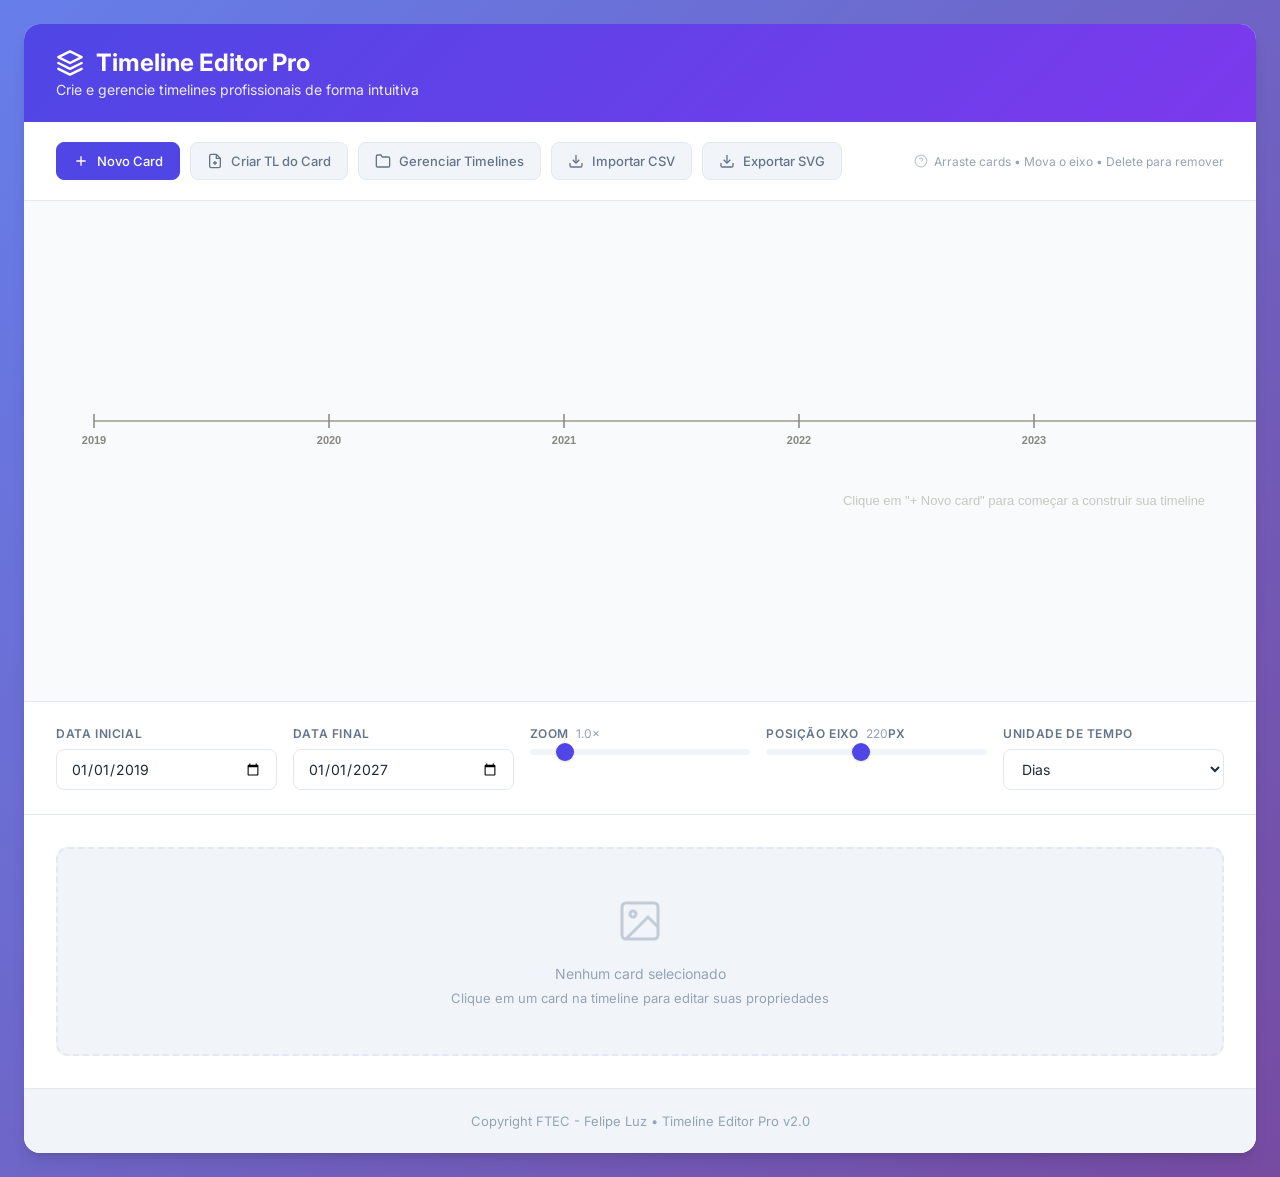
<file: index.html>
<!DOCTYPE html>
<html lang="pt-BR">
<head>
<meta charset="UTF-8">
<meta name="viewport" content="width=device-width,initial-scale=1">
<title>Timeline Editor Pro</title>
<link href="https://fonts.googleapis.com/css2?family=Inter:wght@400;500;600;700&display=swap" rel="stylesheet">
<style>
:root {
  --primary: #4f46e5;
  --primary-hover: #4338ca;
  --primary-light: #eef2ff;
  --secondary: #64748b;
  --success: #10b981;
  --danger: #ef4444;
  --warning: #f59e0b;
  --bg-primary: #f8fafc;
  --bg-secondary: #ffffff;
  --bg-tertiary: #f1f5f9;
  --text-primary: #1e293b;
  --text-secondary: #64748b;
  --text-muted: #94a3b8;
  --border: #e2e8f0;
  --border-focus: #4f46e5;
  --shadow-sm: 0 1px 2px 0 rgba(0, 0, 0, 0.05);
  --shadow: 0 1px 3px 0 rgba(0, 0, 0, 0.1), 0 1px 2px -1px rgba(0, 0, 0, 0.1);
  --shadow-md: 0 4px 6px -1px rgba(0, 0, 0, 0.1), 0 2px 4px -2px rgba(0, 0, 0, 0.1);
  --shadow-lg: 0 10px 15px -3px rgba(0, 0, 0, 0.1), 0 4px 6px -4px rgba(0, 0, 0, 0.1);
  --radius-sm: 6px;
  --radius: 8px;
  --radius-md: 12px;
  --radius-lg: 16px;
}

* { box-sizing: border-box; margin: 0; padding: 0 }

body {
  font-family: 'Inter', -apple-system, BlinkMacSystemFont, 'Segoe UI', sans-serif;
  background: linear-gradient(135deg, #667eea 0%, #764ba2 100%);
  color: var(--text-primary);
  padding: 24px;
  min-height: 100vh;
}

.container {
  max-width: 1400px;
  margin: 0 auto;
  background: var(--bg-secondary);
  border-radius: var(--radius-lg);
  box-shadow: var(--shadow-lg);
  overflow: hidden;
}

/* Header */
.header {
  background: linear-gradient(135deg, #4f46e5 0%, #7c3aed 100%);
  padding: 24px 32px;
  color: white;
}

.header h1 {
  font-size: 24px;
  font-weight: 700;
  margin-bottom: 4px;
  display: flex;
  align-items: center;
  gap: 12px;
}

.header p {
  font-size: 14px;
  opacity: 0.9;
  font-weight: 400;
}

/* Toolbar */
.tlbar {
  display: flex;
  align-items: center;
  justify-content: space-between;
  flex-wrap: wrap;
  gap: 16px;
  padding: 20px 32px;
  background: var(--bg-secondary);
  border-bottom: 1px solid var(--border);
}

.tlbar-actions {
  display: flex;
  gap: 10px;
  flex-wrap: wrap;
}

.tbtn {
  display: inline-flex;
  align-items: center;
  gap: 8px;
  font-size: 13px;
  font-weight: 500;
  color: var(--text-secondary);
  background: var(--bg-tertiary);
  border: 1px solid var(--border);
  border-radius: var(--radius);
  padding: 10px 16px;
  cursor: pointer;
  font-family: inherit;
  white-space: nowrap;
  transition: all 0.2s ease;
  position: relative;
  overflow: hidden;
}

.tbtn:hover {
  background: var(--bg-primary);
  border-color: var(--border-focus);
  color: var(--text-primary);
  transform: translateY(-1px);
  box-shadow: var(--shadow);
}

.tbtn:active {
  transform: translateY(0);
}

.tbtn.primary {
  background: var(--primary);
  color: white;
  border-color: var(--primary);
}

.tbtn.primary:hover {
  background: var(--primary-hover);
  border-color: var(--primary-hover);
  color: white;
}

.tbtn.danger {
  color: var(--danger);
  border-color: #fecaca;
  background: #fef2f2;
}

.tbtn.danger:hover {
  background: var(--danger);
  color: white;
  border-color: var(--danger);
}

.tbtn svg {
  width: 16px;
  height: 16px;
}

.tlbar-hint {
  font-size: 12px;
  color: var(--text-muted);
  display: flex;
  align-items: center;
  gap: 6px;
}

.tlbar-hint svg {
  width: 14px;
  height: 14px;
  opacity: 0.6;
}

/* Canvas Container */
.scr {
  overflow-x: auto;
  overflow-y: hidden;
  background: var(--bg-primary);
  border-bottom: 1px solid var(--border);
  position: relative;
}

.scr::-webkit-scrollbar {
  height: 8px;
}

.scr::-webkit-scrollbar-track {
  background: var(--bg-tertiary);
}

.scr::-webkit-scrollbar-thumb {
  background: var(--secondary);
  border-radius: 4px;
}

.scr::-webkit-scrollbar-thumb:hover {
  background: var(--text-secondary);
}

#cv {
  display: block;
}

/* Controls Panel */
.tctrl {
  display: grid;
  grid-template-columns: repeat(auto-fit, minmax(180px, 1fr));
  gap: 16px;
  padding: 24px 32px;
  background: var(--bg-secondary);
  border-bottom: 1px solid var(--border);
}

.ctrl-group {
  display: flex;
  flex-direction: column;
  gap: 8px;
}

.lbl {
  font-size: 12px;
  font-weight: 600;
  color: var(--text-secondary);
  text-transform: uppercase;
  letter-spacing: 0.05em;
}

.lbl span {
  font-weight: 400;
  color: var(--text-muted);
  text-transform: none;
  letter-spacing: normal;
}

.fi, input[type="date"], input[type="text"], select {
  width: 100%;
  font-size: 14px;
  font-family: inherit;
  border: 1px solid var(--border);
  border-radius: var(--radius);
  padding: 10px 14px;
  background: var(--bg-secondary);
  color: var(--text-primary);
  transition: all 0.2s ease;
}

.fi:focus, input[type="date"]:focus, input[type="text"]:focus, select:focus {
  outline: none;
  border-color: var(--border-focus);
  box-shadow: 0 0 0 3px rgba(79, 70, 229, 0.1);
}

input[type="range"] {
  width: 100%;
  height: 6px;
  border-radius: 3px;
  background: var(--bg-tertiary);
  outline: none;
  -webkit-appearance: none;
}

input[type="range"]::-webkit-slider-thumb {
  -webkit-appearance: none;
  width: 18px;
  height: 18px;
  border-radius: 50%;
  background: var(--primary);
  cursor: pointer;
  box-shadow: var(--shadow);
  transition: all 0.2s ease;
}

input[type="range"]::-webkit-slider-thumb:hover {
  transform: scale(1.1);
  box-shadow: var(--shadow-md);
}

input[type="range"]::-moz-range-thumb {
  width: 18px;
  height: 18px;
  border-radius: 50%;
  background: var(--primary);
  cursor: pointer;
  border: none;
  box-shadow: var(--shadow);
}

/* Properties Panel */
.pnl {
  background: var(--bg-secondary);
  padding: 32px;
}

.pnl-header {
  display: flex;
  justify-content: space-between;
  align-items: center;
  margin-bottom: 24px;
  padding-bottom: 16px;
  border-bottom: 1px solid var(--border);
}

.pnl-title {
  font-size: 16px;
  font-weight: 700;
  color: var(--text-primary);
  display: flex;
  align-items: center;
  gap: 10px;
}

.pnl-title svg {
  width: 20px;
  height: 20px;
  color: var(--primary);
}

.pg {
  display: grid;
  grid-template-columns: repeat(auto-fit, minmax(280px, 1fr));
  gap: 24px;
}

.sect {
  margin-bottom: 20px;
}

.sect:last-child {
  margin-bottom: 0;
}

.pl {
  font-size: 11px;
  font-weight: 700;
  color: var(--text-muted);
  text-transform: uppercase;
  letter-spacing: 0.1em;
  margin-bottom: 12px;
  display: flex;
  align-items: center;
  gap: 6px;
}

.pl svg {
  width: 14px;
  height: 14px;
}

/* Icon Buttons */
.ib {
  display: inline-flex;
  align-items: center;
  justify-content: center;
  width: 40px;
  height: 40px;
  border: 1px solid var(--border);
  border-radius: var(--radius);
  cursor: pointer;
  background: var(--bg-secondary);
  color: var(--text-secondary);
  padding: 0;
  transition: all 0.2s ease;
}

.ib:hover {
  background: var(--bg-primary);
  border-color: var(--border-focus);
  color: var(--primary);
  transform: translateY(-1px);
  box-shadow: var(--shadow);
}

.ib.on {
  background: var(--primary-light);
  border-color: var(--primary);
  color: var(--primary);
  box-shadow: 0 0 0 2px rgba(79, 70, 229, 0.1);
}

.ib svg {
  width: 20px;
  height: 20px;
}

/* Color Pickers */
.cr {
  display: flex;
  align-items: center;
  gap: 12px;
  margin-bottom: 12px;
  padding: 8px;
  border-radius: var(--radius);
  transition: background 0.2s ease;
}

.cr:hover {
  background: var(--bg-tertiary);
}

.cr span {
  min-width: 90px;
  flex-shrink: 0;
  font-size: 13px;
  color: var(--text-secondary);
  font-weight: 500;
}

.cr input[type="color"] {
  width: 36px;
  height: 36px;
  border-radius: var(--radius);
  border: 1px solid var(--border);
  cursor: pointer;
  padding: 2px;
  background: var(--bg-secondary);
  flex-shrink: 0;
  transition: all 0.2s ease;
}

.cr input[type="color"]:hover {
  border-color: var(--border-focus);
  transform: scale(1.05);
}

.cr input[type="color"]::-webkit-color-swatch-wrapper {
  padding: 2px;
}

.cr input[type="color"]::-webkit-color-swatch {
  border: none;
  border-radius: 4px;
}

/* Size Controls */
.szr {
  display: flex;
  align-items: center;
  gap: 12px;
  margin-bottom: 12px;
  padding: 8px;
  border-radius: var(--radius);
}

.szr:hover {
  background: var(--bg-tertiary);
}

.szr span:first-child {
  min-width: 70px;
  flex-shrink: 0;
  font-size: 13px;
  color: var(--text-secondary);
  font-weight: 500;
}

.szr .sv {
  min-width: 36px;
  text-align: right;
  font-size: 13px;
  font-weight: 600;
  color: var(--primary);
  background: var(--primary-light);
  padding: 4px 8px;
  border-radius: var(--radius-sm);
}

/* Text Area */
.txted {
  width: 100%;
  min-height: 100px;
  font-size: 14px;
  font-family: inherit;
  border: 1px solid var(--border);
  border-radius: var(--radius);
  padding: 12px;
  background: var(--bg-secondary);
  color: var(--text-primary);
  resize: vertical;
  transition: all 0.2s ease;
  line-height: 1.5;
}

.txted:focus {
  outline: none;
  border-color: var(--border-focus);
  box-shadow: 0 0 0 3px rgba(79, 70, 229, 0.1);
}

/* Empty State */
#nsel {
  text-align: center;
  padding: 48px 24px;
  color: var(--text-muted);
  background: var(--bg-tertiary);
  border-radius: var(--radius-md);
  border: 2px dashed var(--border);
}

#nsel svg {
  width: 48px;
  height: 48px;
  margin-bottom: 16px;
  opacity: 0.5;
}

/* Modal */
.modal {
  display: none;
  position: fixed;
  top: 0;
  left: 0;
  width: 100%;
  height: 100%;
  background: rgba(0, 0, 0, 0.5);
  backdrop-filter: blur(4px);
  z-index: 1000;
  justify-content: center;
  align-items: center;
  animation: fadeIn 0.2s ease;
}

@keyframes fadeIn {
  from { opacity: 0; }
  to { opacity: 1; }
}

.modal-content {
  background: var(--bg-secondary);
  padding: 32px;
  border-radius: var(--radius-lg);
  width: 600px;
  max-width: 90%;
  box-shadow: var(--shadow-lg);
  animation: slideUp 0.3s ease;
}

@keyframes slideUp {
  from {
    opacity: 0;
    transform: translateY(20px);
  }
  to {
    opacity: 1;
    transform: translateY(0);
  }
}

.modal-content h3 {
  margin-top: 0;
  font-size: 20px;
  font-weight: 700;
  color: var(--text-primary);
  margin-bottom: 8px;
}

.modal-content p {
  color: var(--text-secondary);
  font-size: 14px;
  margin-bottom: 16px;
  line-height: 1.5;
}

#timelinesList {
  list-style-type: none;
  padding: 0;
  margin: 16px 0;
  max-height: 300px;
  overflow-y: auto;
  border: 1px solid var(--border);
  border-radius: var(--radius);
}

#timelinesList li {
  padding: 14px 16px;
  cursor: pointer;
  border-bottom: 1px solid var(--border);
  font-size: 14px;
  color: var(--text-primary);
  transition: all 0.2s ease;
  display: flex;
  align-items: center;
  gap: 10px;
}

#timelinesList li:last-child {
  border-bottom: none;
}

#timelinesList li:hover {
  background: var(--bg-tertiary);
  color: var(--primary);
}

#timelinesList li::before {
  content: '📊';
  font-size: 16px;
}

#csvInput {
  width: 100%;
  height: 180px;
  font-family: 'Monaco', 'Menlo', monospace;
  font-size: 13px;
  margin-bottom: 16px;
  padding: 14px;
  border: 1px solid var(--border);
  border-radius: var(--radius);
  background: var(--bg-tertiary);
  color: var(--text-primary);
  resize: vertical;
  line-height: 1.5;
}

#csvInput:focus {
  outline: none;
  border-color: var(--border-focus);
  box-shadow: 0 0 0 3px rgba(79, 70, 229, 0.1);
}

#uploadFile {
  margin-top: 12px;
  padding: 10px;
  border: 1px dashed var(--border);
  border-radius: var(--radius);
  width: 100%;
  cursor: pointer;
  background: var(--bg-tertiary);
  transition: all 0.2s ease;
}

#uploadFile:hover {
  border-color: var(--border-focus);
  background: var(--primary-light);
}

.modal-actions {
  display: flex;
  gap: 12px;
  margin-top: 24px;
  justify-content: flex-end;
}

/* Footer */
#footer {
  text-align: center;
  padding: 24px;
  font-size: 13px;
  color: var(--text-muted);
  background: var(--bg-tertiary);
  border-top: 1px solid var(--border);
}

#footer a {
  color: var(--primary);
  text-decoration: none;
  font-weight: 500;
}

#footer a:hover {
  text-decoration: underline;
}

/* Responsive */
@media (max-width: 768px) {
  body {
    padding: 12px;
  }
  
  .header {
    padding: 20px;
  }
  
  .tlbar {
    padding: 16px 20px;
    flex-direction: column;
    align-items: stretch;
  }
  
  .tlbar-actions {
    justify-content: center;
  }
  
  .tctrl {
    padding: 20px;
    grid-template-columns: 1fr;
  }
  
  .pnl {
    padding: 20px;
  }
  
  .pg {
    grid-template-columns: 1fr;
  }
}

/* Loading Animation */
@keyframes pulse {
  0%, 100% { opacity: 1; }
  50% { opacity: 0.5; }
}

.loading {
  animation: pulse 1.5s ease-in-out infinite;
}
</style>
</head>
<body>

<div class="container">
  <div class="header">
    <h1>
      <svg width="28" height="28" viewBox="0 0 24 24" fill="none" stroke="currentColor" stroke-width="2" stroke-linecap="round" stroke-linejoin="round">
        <path d="M12 2L2 7l10 5 10-5-10-5z"/>
        <path d="M2 17l10 5 10-5"/>
        <path d="M2 12l10 5 10-5"/>
      </svg>
      Timeline Editor Pro
    </h1>
    <p>Crie e gerencie timelines profissionais de forma intuitiva</p>
  </div>

  <div class="tlbar">
    <div class="tlbar-actions">
      <button class="tbtn primary" onclick="addCard()">
        <svg viewBox="0 0 24 24" fill="none" stroke="currentColor" stroke-width="2">
          <line x1="12" y1="5" x2="12" y2="19"></line>
          <line x1="5" y1="12" x2="19" y2="12"></line>
        </svg>
        Novo Card
      </button>
      <button class="tbtn" onclick="createTimelineFromCard()">
        <svg viewBox="0 0 24 24" fill="none" stroke="currentColor" stroke-width="2">
          <path d="M14 2H6a2 2 0 0 0-2 2v16a2 2 0 0 0 2 2h12a2 2 0 0 0 2-2V8z"></path>
          <polyline points="14 2 14 8 20 8"></polyline>
          <line x1="12" y1="18" x2="12" y2="12"></line>
          <line x1="9" y1="15" x2="15" y2="15"></line>
        </svg>
        Criar TL do Card
      </button>
      <button class="tbtn" onclick="showTimelines()">
        <svg viewBox="0 0 24 24" fill="none" stroke="currentColor" stroke-width="2">
          <path d="M22 19a2 2 0 0 1-2 2H4a2 2 0 0 1-2-2V5a2 2 0 0 1 2-2h5l2 3h9a2 2 0 0 1 2 2z"></path>
        </svg>
        Gerenciar Timelines
      </button>
      <button class="tbtn" onclick="importFromTable()">
        <svg viewBox="0 0 24 24" fill="none" stroke="currentColor" stroke-width="2">
          <path d="M21 15v4a2 2 0 0 1-2 2H5a2 2 0 0 1-2-2v-4"></path>
          <polyline points="7 10 12 15 17 10"></polyline>
          <line x1="12" y1="15" x2="12" y2="3"></line>
        </svg>
        Importar CSV
      </button>
      <button class="tbtn" onclick="exportSVG()">
        <svg viewBox="0 0 24 24" fill="none" stroke="currentColor" stroke-width="2">
          <path d="M21 15v4a2 2 0 0 1-2 2H5a2 2 0 0 1-2-2v-4"></path>
          <polyline points="7 10 12 15 17 10"></polyline>
          <line x1="12" y1="15" x2="12" y2="3"></line>
        </svg>
        Exportar SVG
      </button>
    </div>
    <div class="tlbar-hint">
      <svg viewBox="0 0 24 24" fill="none" stroke="currentColor" stroke-width="2">
        <circle cx="12" cy="12" r="10"></circle>
        <path d="M9.09 9a3 3 0 0 1 5.83 1c0 2-3 3-3 3"></path>
        <line x1="12" y1="17" x2="12.01" y2="17"></line>
      </svg>
      Arraste cards • Mova o eixo • Delete para remover
    </div>
  </div>

  <div class="scr" id="scr"><canvas id="cv" style="display:block"></canvas></div>

  <div class="tctrl">
    <div class="ctrl-group">
      <label class="lbl">Data Inicial</label>
      <input type="date" id="md0" value="2019-01-01" oninput="updTL()">
    </div>
    <div class="ctrl-group">
      <label class="lbl">Data Final</label>
      <input type="date" id="md1" value="2027-01-01" oninput="updTL()">
    </div>
    <div class="ctrl-group">
      <label class="lbl">Zoom &nbsp;<span id="zmv">1.0×</span></label>
      <input type="range" id="zm" min="0.4" max="5" step="0.1" value="1" oninput="updZoom(+this.value)">
    </div>
    <div class="ctrl-group">
      <label class="lbl">Posição Eixo &nbsp;<span id="ayv">220</span>px</label>
      <input type="range" id="aysl" min="60" max="440" step="2" value="220" oninput="updAY(+this.value)">
    </div>
    <div class="ctrl-group">
      <label class="lbl">Unidade de Tempo</label>
      <select id="timeUnit" onchange="updTimeUnit(this.value)">
        <option value="days">Dias</option>
        <option value="months">Meses</option>
        <option value="bimonthly">Bimestres</option>
      </select>
    </div>
  </div>

  <div class="pnl">
    <div id="nsel">
      <svg viewBox="0 0 24 24" fill="none" stroke="currentColor" stroke-width="1.5">
        <rect x="3" y="3" width="18" height="18" rx="2" ry="2"></rect>
        <circle cx="8.5" cy="8.5" r="1.5"></circle>
        <polyline points="21 15 16 10 5 21"></polyline>
      </svg>
      <p style="font-size: 14px; margin-bottom: 8px;">Nenhum card selecionado</p>
      <p style="font-size: 13px;">Clique em um card na timeline para editar suas propriedades</p>
    </div>
    <div id="edt" style="display:none">
      <div class="pnl-header">
        <div class="pnl-title">
          <svg viewBox="0 0 24 24" fill="none" stroke="currentColor" stroke-width="2">
            <path d="M11 4H4a2 2 0 0 0-2 2v14a2 2 0 0 0 2 2h14a2 2 0 0 0 2-2v-7"></path>
            <path d="M18.5 2.5a2.121 2.121 0 0 1 3 3L12 15l-4 1 1-4 9.5-9.5z"></path>
          </svg>
          Propriedades do Card
        </div>
        <div style="display:flex;gap:8px">
          <button class="tbtn danger" onclick="delCard()">
            <svg viewBox="0 0 24 24" fill="none" stroke="currentColor" stroke-width="2">
              <polyline points="3 6 5 6 21 6"></polyline>
              <path d="M19 6v14a2 2 0 0 1-2 2H7a2 2 0 0 1-2-2V6m3 0V4a2 2 0 0 1 2-2h4a2 2 0 0 1 2 2v2"></path>
            </svg>
            Excluir
          </button>
          <button class="tbtn" onclick="desel()">
            <svg viewBox="0 0 24 24" fill="none" stroke="currentColor" stroke-width="2">
              <line x1="18" y1="6" x2="6" y2="18"></line>
              <line x1="6" y1="6" x2="18" y2="18"></line>
            </svg>
            Fechar
          </button>
        </div>
      </div>
      <div class="pg">
        <div>
          <div class="sect">
            <div class="pl">
              <svg viewBox="0 0 24 24" fill="none" stroke="currentColor" stroke-width="2">
                <rect x="3" y="3" width="18" height="18" rx="2" ry="2"></rect>
              </svg>
              Forma
            </div>
            <div style="display:flex;flex-wrap:wrap;gap:8px" id="sbg"></div>
          </div>
          <div class="sect">
            <div class="pl">
              <svg viewBox="0 0 24 24" fill="none" stroke="currentColor" stroke-width="2">
                <line x1="8" y1="3" x2="8" y2="21"></line>
                <line x1="16" y1="3" x2="16" y2="21"></line>
              </svg>
              Conector
            </div>
            <div style="display:flex;flex-wrap:wrap;gap:8px" id="cbg"></div>
          </div>
        </div>
        <div>
          <div class="pl">
            <svg viewBox="0 0 24 24" fill="none" stroke="currentColor" stroke-width="2">
              <circle cx="12" cy="12" r="10"></circle>
              <path d="M12 2a10 10 0 0 1 10 10"></path>
            </svg>
            Cores
          </div>
          <div class="cr"><span>Preenchimento</span><input type="color" id="fc" oninput="upd('fillColor',this.value)"></div>
          <div class="cr"><span>Contorno</span><input type="color" id="sc" oninput="upd('strokeColor',this.value)"></div>
          <div class="cr"><span>Texto</span><input type="color" id="tc" oninput="upd('textColor',this.value)"></div>
          <div class="cr"><span>Conector</span><input type="color" id="cc" oninput="upd('connColor',this.value)"></div>
        </div>
        <div>
          <div class="pl">
            <svg viewBox="0 0 24 24" fill="none" stroke="currentColor" stroke-width="2">
              <path d="M14 2H6a2 2 0 0 0-2 2v16a2 2 0 0 0 2 2h12a2 2 0 0 0 2-2V8z"></path>
              <polyline points="14 2 14 8 20 8"></polyline>
              <line x1="16" y1="13" x2="8" y2="13"></line>
              <line x1="16" y1="17" x2="8" y2="17"></line>
              <polyline points="10 9 9 9 8 9"></polyline>
            </svg>
            Conteúdo
          </div>
          <div style="margin-bottom:12px">
            <label class="lbl">ID</label>
            <input type="text" id="eid" class="fi" readonly style="background:var(--bg-tertiary);color:var(--text-muted)">
          </div>
          <div style="margin-bottom:12px">
            <label class="lbl">Data</label>
            <input type="date" id="ed" class="fi" oninput="updDate(this.value)">
          </div>
          <div style="margin-bottom:12px">
            <label class="lbl">Título</label>
            <input type="text" id="el" class="fi" placeholder="Digite o título..." oninput="upd('l',this.value,'ev')">
          </div>
          <div style="margin-bottom:12px">
            <label class="lbl">Descrição</label>
            <input type="text" id="es" class="fi" placeholder="Breve descrição..." oninput="upd('s',this.value,'ev')">
          </div>
          <div>
            <label class="lbl">Texto Longo</label>
            <textarea id="et" class="txted" placeholder="Texto detalhado do evento..." oninput="upd('t',this.value,'ev')"></textarea>
          </div>
        </div>
        <div>
          <div class="pl">
            <svg viewBox="0 0 24 24" fill="none" stroke="currentColor" stroke-width="2">
              <rect x="3" y="3" width="18" height="18" rx="2" ry="2"></rect>
              <line x1="3" y1="9" x2="21" y2="9"></line>
              <line x1="9" y1="21" x2="9" y2="9"></line>
            </svg>
            Tamanho
          </div>
          <div class="szr"><span>Largura</span><input type="range" id="cwsl" min="60" max="240" step="2" value="110" style="flex:1" oninput="updSz('cw',+this.value,'cwv')"><span class="sv" id="cwv">110</span>px</div>
          <div class="szr"><span>Altura</span><input type="range" id="chsl" min="50" max="180" step="2" value="90" style="flex:1" oninput="updSz('ch',+this.value,'chv')"><span class="sv" id="chv">90</span>px</div>
          <div style="margin-top:16px">
            <div class="pl">
              <svg viewBox="0 0 24 24" fill="none" stroke="currentColor" stroke-width="2">
                <path d="M12 2v20M2 12h20"></path>
              </svg>
              Opacidade Conector
            </div>
            <div class="szr"><span>Opacidade</span><input type="range" id="casl" min="10" max="100" step="5" value="65" style="flex:1" oninput="updSz('connOpacity',+this.value,'cav')"><span class="sv" id="cav">65</span>%</div>
          </div>
        </div>
      </div>
    </div>
  </div>

  <div id="footer">
    Copyright FTEC - Felipe Luz • Timeline Editor Pro v2.0
  </div>
</div>

<div id="timelinesModal" class="modal">
  <div class="modal-content">
    <h3>📊 Timelines Salvas</h3>
    <p>Gerencie suas timelines salvas. Clique em uma para carregar.</p>
    <ul id="timelinesList"></ul>
    <div class="modal-actions">
      <button class="tbtn" onclick="closeTimelinesModal()">Cancelar</button>
      <button class="tbtn primary" onclick="createNewTimeline()">
        <svg viewBox="0 0 24 24" fill="none" stroke="currentColor" stroke-width="2">
          <line x1="12" y1="5" x2="12" y2="19"></line>
          <line x1="5" y1="12" x2="19" y2="12"></line>
        </svg>
        Nova Timeline
      </button>
    </div>
  </div>
</div>

<div id="importModal" class="modal">
  <div class="modal-content">
    <h3>📥 Importar de Tabela CSV</h3>
    <p>Formato esperado: <strong>Data,Título,Descrição,Texto Longo (opcional)</strong></p>
    <textarea id="csvInput" placeholder="2026-01-01,Lançamento do Produto,Primeiro marco importante,Detalhes adicionais...&#10;2026-02-01,Campanha de Marketing,Início da divulgação,Mais informações..."></textarea>
    <p>Ou faça upload de arquivo:</p>
    <input type="file" id="uploadFile" accept=".csv" onchange="handleFileUpload(event)">
    <div class="modal-actions">
      <button class="tbtn" onclick="closeImportModal()">Cancelar</button>
      <button class="tbtn primary" onclick="parseCSV()">
        <svg viewBox="0 0 24 24" fill="none" stroke="currentColor" stroke-width="2">
          <path d="M21 15v4a2 2 0 0 1-2 2H5a2 2 0 0 1-2-2v-4"></path>
          <polyline points="7 10 12 15 17 10"></polyline>
          <line x1="12" y1="15" x2="12" y2="3"></line>
        </svg>
        Importar
      </button>
    </div>
  </div>
</div>

<script src="https://cdn.ckeditor.com/ckeditor5/39.0.1/classic/ckeditor.js "></script>
<script>
const cv=document.getElementById('cv');
const ctx=cv.getContext('2d');
const ns='http://www.w3.org/2000/svg';
const BASE_W=2000,H=500,LPAD=70,RPAD=50;
let AY=220,ZOOM=1.0;
let minDate=new Date('2019-01-01'),maxDate=new Date('2027-01-01');
const DEF_CW=110,DEF_CH=90;
const timelines = {};
let currentTimelineId = 'main';
let cards = [];
let sel=null,act=null,mdp=null,drs=false,axDrag=false;
let rszDir = null;
let timeUnit = 'days';
let editors = {};

function getTW(){return Math.round(BASE_W*ZOOM);}
function getAXLEN(){return getTW()-LPAD-RPAD;}
function getAx(d){const t=new Date(d).getTime();return LPAD+(t-minDate.getTime())/(maxDate.getTime()-minDate.getTime())*getAXLEN();}
function getYears(){const y0=minDate.getFullYear(),y1=maxDate.getFullYear(),ys=[];for(let y=y0;y<=y1;y++)ys.push(y);return ys;}

const SH=[
  {id:'rounded',t:'Arredondado',sv:'<rect x="2" y="7" width="24" height="14" rx="4"/>'},
  {id:'rect',t:'Retângulo',sv:'<rect x="2" y="7" width="24" height="14"/>'},
  {id:'circle',t:'Círculo',sv:'<circle cx="14" cy="14" r="11"/>'},
  {id:'diamond',t:'Diamante',sv:'<polygon points="14,2 26,14 14,26 2,14"/>'},
  {id:'hexagon',t:'Hexágono',sv:'<polygon points="14,3 24,8.5 24,19.5 14,25 4,19.5 4,8.5"/>'},
  {id:'pill',t:'Pílula',sv:'<rect x="2" y="8" width="24" height="12" rx="6"/>'},
  {id:'triangle',t:'Triângulo',sv:'<polygon points="14,2 26,24 2,24"/>'},
  {id:'star',t:'Estrela',sv:'<path d="M14,2 L16.5,10 L25,10 L18,15 L20.5,23 L14,18 L7.5,23 L10,15 L3,10 L11.5,10 Z"/>'},
  {id:'heart',t:'Coração',sv:'<path d="M14,21 C7,14 2,10 2,6 C2,4 4,2 6,2 C8,2 10,4 10,6 C10,8 12,10 14,12 C16,10 18,8 18,6 C18,4 20,2 22,2 C24,2 26,4 26,6 C26,10 21,14 14,21 Z"/>'},
];
const CN=[
  {id:'dashed',t:'Tracejado',sv:'<line x1="14" y1="2" x2="14" y2="26" stroke-dasharray="3 2"/>'},
  {id:'solid',t:'Sólido',sv:'<line x1="14" y1="2" x2="14" y2="26"/>'},
  {id:'dotted',t:'Pontilhado',sv:'<line x1="14" y1="2" x2="14" y2="26" stroke-dasharray="1 4"/>'},
  {id:'curved',t:'Curvo',sv:'<path d="M9 2 C9 14,19 14,19 26" fill="none"/>'},
  {id:'elbow',t:'Joelho (L)',sv:'<path d="M9 2 L9 14 L19 14 L19 26" fill="none"/>'},
  {id:'none',t:'Sem conector',sv:'<line x1="5" y1="5" x2="23" y2="23" opacity=".5"/><line x1="23" y1="5" x2="5" y2="23" opacity=".5"/>'},
];

function mkBtns(arr,cid,prop){
  const c=document.getElementById(cid);
  c.innerHTML = '';
  arr.forEach(x=>{
    const b=document.createElement('button');
    b.className='ib';
    b.id=cid+'-'+x.id;
    b.title=x.t;
    b.innerHTML=`<svg width="28" height="28" viewBox="0 0 28 28" fill="none" stroke="currentColor" stroke-width="1.5">${x.sv}</svg>`;
    b.onclick=()=>{upd(prop,x.id);hlB(cid,arr,x.id);};
    c.appendChild(b);
  });
}
function hlB(cid,arr,id){arr.forEach(x=>{const b=document.getElementById(cid+'-'+x.id);if(b)b.classList.toggle('on',x.id===id);});}
mkBtns(SH,'sbg','shape');mkBtns(CN,'cbg','connType');

function rrP(x,y,w,h,r){ctx.moveTo(x+r,y);ctx.lineTo(x+w-r,y);ctx.arcTo(x+w,y,x+w,y+r,r);ctx.lineTo(x+w,y+h-r);ctx.arcTo(x+w,y+h,x+w-r,y+h,r);ctx.lineTo(x+r,y+h);ctx.arcTo(x,y+h,x,y+h-r,r);ctx.lineTo(x,y+r);ctx.arcTo(x,y,x+r,y,r);ctx.closePath();}

function bShape(cx,cy,sh,cw,ch){
  const r2=Math.min(cw,ch)/2;ctx.beginPath();
  if(sh==='rounded')rrP(cx-cw/2,cy-ch/2,cw,ch,8);
  else if(sh==='rect')ctx.rect(cx-cw/2,cy-ch/2,cw,ch);
  else if(sh==='circle')ctx.arc(cx,cy,r2,0,Math.PI*2);
  else if(sh==='diamond'){ctx.moveTo(cx,cy-r2);ctx.lineTo(cx+cw/2,cy);ctx.lineTo(cx,cy+r2);ctx.lineTo(cx-cw/2,cy);ctx.closePath();}
  else if(sh==='hexagon'){for(let i=0;i<6;i++){const a=Math.PI/180*(60*i-30);i===0?ctx.moveTo(cx+r2*Math.cos(a),cy+r2*Math.sin(a)):ctx.lineTo(cx+r2*Math.cos(a),cy+r2*Math.sin(a));}ctx.closePath();}
  else if(sh==='triangle'){ctx.moveTo(cx,cy-r2);ctx.lineTo(cx+cw/2,cy+r2);ctx.lineTo(cx-cw/2,cy+r2);ctx.closePath();}
  else if(sh==='star'){
    const points = [
      {x:0,y:-1}, {x:0.2245,y:-0.309}, {x:0.951,y:-0.309}, {x:0.363,y:0.118}, {x:0.588,y:0.809},
      {x:0,y:0.382}, {x:-0.588,y:0.809}, {x:-0.363,y:0.118}, {x:-0.951,y:-0.309}, {x:-0.2245,y:-0.309}
    ];
    ctx.moveTo(cx + points[0].x * r2, cy + points[0].y * r2);
    for (let i = 1; i < points.length; i++) {
      ctx.lineTo(cx + points[i].x * r2, cy + points[i].y * r2);
    }
    ctx.closePath();
  } else if(sh==='heart'){
    const w = cw, h = ch;
    ctx.moveTo(cx, cy + h/2 - h/10);
    ctx.bezierCurveTo(
      cx - w/4, cy - h/2, 
      cx - w/2, cy - h/4, 
      cx, cy + h/4
    );
    ctx.bezierCurveTo(
      cx + w/2, cy - h/4, 
      cx + w/4, cy - h/2, 
      cx, cy + h/2 - h/10
    );
    ctx.closePath();
  }
  else rrP(cx-cw/2,cy-ch/2,cw,ch,ch/2);
}

function cEdge(c){
  const{cx,cy,cw,ch,shape}=c,ab=cy<AY,r2=Math.min(cw,ch)/2;
  if(['circle','hexagon','diamond', 'star', 'heart'].includes(shape))return{x:cx,y:ab?cy+r2:cy-r2};
  return{x:cx,y:ab?cy+ch/2:cy-ch/2};
}

function wt(str,mx){const ws=str.split(' ');const ln=[];let cur='';ws.forEach(w=>{const n=(cur?cur+' ':'')+w;if(n.length<=mx)cur=n;else{if(cur)ln.push(cur);cur=w;}});if(cur)ln.push(cur);return ln.slice(0,2);}

function drawConn(c){
  if(c.connType==='none')return;
  const ax=getAx(c.ev.d),ep=cEdge(c),axY=c.cy<AY?AY-5:AY+5,my=(axY+ep.y)/2;
  ctx.strokeStyle=c.connColor;ctx.lineWidth=1.3;ctx.globalAlpha=(c.connOpacity||65)/100;ctx.beginPath();ctx.moveTo(ax,axY);
  if(c.connType==='curved'){ctx.setLineDash([]);ctx.bezierCurveTo(ax,my,ep.x,my,ep.x,ep.y);}
  else if(c.connType==='elbow'){ctx.setLineDash([]);ctx.lineTo(ax,my);ctx.lineTo(ep.x,my);ctx.lineTo(ep.x,ep.y);}
  else{ctx.setLineDash(c.connType==='dashed'?[3,3]:c.connType==='dotted'?[1,4]:[]);ctx.lineTo(ep.x,ep.y);}
  ctx.stroke();ctx.setLineDash([]);ctx.globalAlpha=1;
}

function drawDot(c){
  const ax=getAx(c.ev.d);
  ctx.beginPath();ctx.arc(ax,AY,5,0,Math.PI*2);ctx.fillStyle=c.fillColor;ctx.fill();ctx.strokeStyle=c.strokeColor;ctx.lineWidth=1.5;ctx.stroke();
}

function drawCard(c,isSel,shadow){
  const{cx,cy,cw,ch,shape,fillColor,strokeColor,textColor,ev}=c;
  if(shadow){ctx.save();ctx.shadowColor='rgba(0,0,0,0.2)';ctx.shadowBlur=18;ctx.shadowOffsetY=5;bShape(cx,cy,shape,cw,ch);ctx.fillStyle=fillColor;ctx.fill();ctx.restore();}
  bShape(cx,cy,shape,cw,ch);ctx.fillStyle=fillColor;ctx.fill();
  ctx.strokeStyle=strokeColor;ctx.lineWidth=isSel?2.5:0.8;ctx.stroke();
  if(isSel){bShape(cx,cy,shape,cw,ch);ctx.save();ctx.strokeStyle=strokeColor;ctx.lineWidth=9;ctx.globalAlpha=0.1;ctx.stroke();ctx.restore();}
  const ty=cy-ch/2,dp=ev.d.split('-');
  ctx.font='bold 9px Arial,sans-serif';ctx.fillStyle=textColor;ctx.textAlign='center';ctx.textBaseline='middle';
  ctx.fillText(`${dp[2]}/${dp[1]}/${dp[0]}`,cx,ty+11);
  ctx.strokeStyle=strokeColor;ctx.lineWidth=0.5;ctx.globalAlpha=0.25;
  ctx.beginPath();ctx.moveTo(cx-cw/2+6,ty+20);ctx.lineTo(cx+cw/2-6,ty+20);ctx.stroke();ctx.globalAlpha=1;
  const ml=Math.max(8,Math.floor(cw/8.5));
  ctx.font='bold 11px Arial,sans-serif';ctx.fillStyle=textColor;ctx.textAlign='center';ctx.textBaseline='middle';
  wt(ev.l,ml).forEach((ln,li)=>ctx.fillText(ln,cx,ty+33+li*13));
  const ms=Math.max(10,Math.floor(cw/7)),sl=wt(ev.s,ms);
  ctx.font='9px Arial,sans-serif';ctx.fillStyle=textColor;ctx.globalAlpha=0.88;
  const sy=ty+ch-18+(sl.length===1?5:0);
  sl.forEach((ln,li)=>ctx.fillText(ln,cx,sy+li*11));ctx.globalAlpha=1;
}

function draw(){
  const TW=getTW();
  cv.width=TW;cv.height=H;cv.style.width=TW+'px';cv.style.height=H+'px';
  ctx.clearRect(0,0,TW,H);
  ctx.beginPath();rrP(LPAD,AY-1,getAXLEN(),2,1);ctx.fillStyle='#b4b2a9';ctx.fill();
  if(axDrag){ctx.strokeStyle='#185FA5';ctx.lineWidth=1;ctx.setLineDash([5,4]);ctx.globalAlpha=0.4;ctx.beginPath();ctx.moveTo(LPAD,AY);ctx.lineTo(LPAD+getAXLEN(),AY);ctx.stroke();ctx.setLineDash([]);ctx.globalAlpha=1;}
  
  if(timeUnit === 'days') {
    getYears().forEach(y=>{
      const x=Math.round(getAx(`${y}-01-01`));
      if(x<LPAD-10||x>TW-RPAD+10)return;
      ctx.strokeStyle='#888780';ctx.lineWidth=1.5;ctx.setLineDash([]);
      ctx.beginPath();ctx.moveTo(x,AY-7);ctx.lineTo(x,AY+7);ctx.stroke();
      ctx.font='bold 11px Arial,sans-serif';ctx.fillStyle='#888780';ctx.textAlign='center';ctx.textBaseline='middle';
      ctx.fillText(`${y}`,x,AY+20);
    });
  } else if(timeUnit === 'months') {
    const startYear = minDate.getFullYear();
    const endYear = maxDate.getFullYear();
    for(let y = startYear; y <= endYear; y++) {
      for(let m = 0; m < 12; m++) {
        const date = new Date(y, m, 1);
        if(date < minDate || date > maxDate) continue;
        const x = Math.round(getAx(date.toISOString().split('T')[0]));
        if(x < LPAD-10 || x > TW-RPAD+10) continue;
        ctx.strokeStyle='#888780';ctx.lineWidth=1.2;ctx.setLineDash([]);
        ctx.beginPath();ctx.moveTo(x,AY-5);ctx.lineTo(x,AY+5);ctx.stroke();
        ctx.font='9px Arial,sans-serif';ctx.fillStyle='#888780';ctx.textAlign='center';ctx.textBaseline='middle';
        ctx.fillText(`${String(m+1).padStart(2,'0')}/${y.toString().substr(-2)}`,x,AY+15);
      }
    }
  } else if(timeUnit === 'bimonthly') {
    const startYear = minDate.getFullYear();
    const endYear = maxDate.getFullYear();
    for(let y = startYear; y <= endYear; y++) {
      for(let b = 0; b < 6; b++) {
        const month = b * 2;
        const date = new Date(y, month, 1);
        if(date < minDate || date > maxDate) continue;
        const x = Math.round(getAx(date.toISOString().split('T')[0]));
        if(x < LPAD-10 || x > TW-RPAD+10) continue;
        ctx.strokeStyle='#888780';ctx.lineWidth=1.2;ctx.setLineDash([]);
        ctx.beginPath();ctx.moveTo(x,AY-5);ctx.lineTo(x,AY+5);ctx.stroke();
        ctx.font='9px Arial,sans-serif';ctx.fillStyle='#888780';ctx.textAlign='center';ctx.textBaseline='middle';
        ctx.fillText(`${month+1}-${month+2}/${y.toString().substr(-2)}`,x,AY+15);
      }
    }
  }
  
  if(cards.length===0){
    ctx.font='13px Arial,sans-serif';ctx.fillStyle='#c8c7bf';ctx.textAlign='center';ctx.textBaseline='middle';
    ctx.fillText('Clique em "+ Novo card" para começar a construir sua timeline',TW/2,AY<H/2?AY+80:AY-80);
  }
  const drag=cards.find(c=>c.dragging);
  cards.forEach(c=>{if(!c.dragging)drawConn(c);});if(drag)drawConn(drag);
  cards.forEach(c=>{if(!c.dragging)drawDot(c);});if(drag)drawDot(drag);
  cards.forEach(c=>{if(c!==sel&&!c.dragging)drawCard(c,false,false);});
  if(sel&&!sel.dragging)drawCard(sel,true,false);
  if(drag)drawCard(drag,drag===sel,true);
}

function gP(e){const r=cv.getBoundingClientRect(),t=e.touches&&e.touches[0];return{x:(t?t.clientX:e.clientX)-r.left,y:(t?t.clientY:e.clientY)-r.top};}

function hitC(x,y){
    for(let i=cards.length-1;i>=0;i--){
        const c=cards[i],{cw,ch}=c;
        if(x>=c.cx-cw/2 && x<=c.cx+cw/2 && y>=c.cy-ch/2 && y<=c.cy+ch/2){
            if (Math.abs(x - (c.cx - cw/2)) <= 5) {
                return {card: c, resize: 'w'};
            } else if (Math.abs(x - (c.cx + cw/2)) <= 5) {
                return {card: c, resize: 'e'};
            } else if (Math.abs(y - (c.cy - ch/2)) <= 5) {
                return {card: c, resize: 'n'};
            } else if (Math.abs(y - (c.cy + ch/2)) <= 5) {
                return {card: c, resize: 's'};
            }
            return {card: c, resize: false};
        }
    }
    return null;
}

function nearAxis(y){return Math.abs(y-AY)<10;}

cv.addEventListener('mousedown',e=>{
  const p=gP(e), h=hitC(p.x,p.y);
  if(h && h.resize) {
    act = h.card;
    mdp = p;
    rszDir = h.resize;
    drs = true;
    act.dragging = true;
    if(rszDir === 'w' || rszDir === 'e') cv.style.cursor = 'ew-resize';
    else if(rszDir === 'n' || rszDir === 's') cv.style.cursor = 'ns-resize';
  } else if(h && h.card) {
    act=h.card;mdp=p;drs=false;act.ox=p.x-act.cx;act.oy=p.y-act.cy;
  }
  else if(nearAxis(p.y)){axDrag=true;document.getElementById('scr').style.cursor='ns-resize';draw();}
  else desel();
});

cv.addEventListener('mousemove',e=>{
  const p=gP(e);
  if(act && act.dragging && rszDir) {
    if(rszDir === 'w' || rszDir === 'e') {
        const dx = rszDir === 'w' ? mdp.x - p.x : p.x - mdp.x;
        const newW = Math.max(60, act.cw + dx);
        act.cw = newW;
        if(rszDir === 'w') act.cx += dx / 2;
        document.getElementById('cwsl').value = newW;
        document.getElementById('cwv').textContent = newW;
    }
    if(rszDir === 'n' || rszDir === 's') {
        const dy = rszDir === 'n' ? mdp.y - p.y : p.y - mdp.y;
        const newH = Math.max(50, act.ch + dy);
        act.ch = newH;
        if(rszDir === 'n') act.cy += dy / 2;
        document.getElementById('chsl').value = newH;
        document.getElementById('chv').textContent = newH;
    }
    mdp = p;
    draw();
    return;
  }
  
  if(act&&!drs&&Math.hypot(p.x-mdp.x,p.y-mdp.y)>5){drs=true;act.dragging=true;cv.style.cursor='grabbing';}
  if(act&&act.dragging && !rszDir){act.cx=p.x-act.ox;act.cy=p.y-act.oy;draw();return;}
  if(axDrag){AY=Math.round(Math.min(440,Math.max(60,p.y)));document.getElementById('aysl').value=AY;document.getElementById('ayv').textContent=AY;draw();return;}
  
  const h = hitC(p.x, p.y);
  if(h && h.resize) {
    if(h.resize === 'w' || h.resize === 'e') cv.style.cursor = 'ew-resize';
    else if(h.resize === 'n' || h.resize === 's') cv.style.cursor = 'ns-resize';
  } else {
    cv.style.cursor=hitC(p.x,p.y)?'grab':nearAxis(p.y)?'ns-resize':'default';
  }
});

window.addEventListener('mouseup',()=>{
  if(act){
    if(!drs && !rszDir) selCard(act);
    act.dragging=false;
    drs=false;
    rszDir = null;
    act=null;
    draw();
  }
  if(axDrag){axDrag=false;document.getElementById('scr').style.cursor='default';draw();}
});

cv.addEventListener('touchstart',e=>{
  const p=gP(e), h=hitC(p.x,p.y);
  if(h && h.card){
    act=h.card;mdp=p;drs=false;act.ox=p.x-act.cx;act.oy=p.y-act.cy;e.preventDefault();
  }
  else if(nearAxis(p.y)){axDrag=true;e.preventDefault();}
},{passive:false});

cv.addEventListener('touchmove',e=>{
  if(act){
    const p=gP(e);
    if(!drs&&Math.hypot(p.x-mdp.x,p.y-mdp.y)>5){drs=true;act.dragging=true;}
    if(act.dragging){act.cx=p.x-act.ox;act.cy=p.y-act.oy;draw();}
    e.preventDefault();
  }
  if(axDrag){
    const p=gP(e);
    AY=Math.round(Math.min(440,Math.max(60,p.y)));
    document.getElementById('aysl').value=AY;
    document.getElementById('ayv').textContent=AY;
    draw();
    e.preventDefault();
  }
},{passive:false});

window.addEventListener('touchend',()=>{
    if(act){
        act.dragging=false;
        drs=false;
        rszDir = null;
        act=null;
        draw();
    }
    axDrag=false;
});

document.addEventListener('keydown',e=>{
  if((e.key==='Delete'||e.key==='Backspace')&&sel&&document.activeElement.tagName!=='INPUT'&& document.activeElement.tagName !== 'TEXTAREA')delCard();
  if(e.key==='Escape')desel();
});

function selCard(c){
  sel=c;
  document.getElementById('nsel').style.display='none';
  document.getElementById('edt').style.display='block';
  document.getElementById('eid').value = c.id;
  document.getElementById('fc').value=c.fillColor;
  document.getElementById('sc').value=c.strokeColor;
  document.getElementById('tc').value=c.textColor;
  document.getElementById('cc').value=c.connColor;
  document.getElementById('ed').value=c.ev.d;
  document.getElementById('el').value=c.ev.l;
  document.getElementById('es').value=c.ev.s;
  document.getElementById('et').value=c.ev.t || '';
  document.getElementById('cwsl').value=c.cw;
  document.getElementById('chsl').value=c.ch;
  document.getElementById('casl').value=c.connOpacity||65;
  document.getElementById('cwv').textContent=c.cw;
  document.getElementById('chv').textContent=c.ch;
  document.getElementById('cav').textContent=c.connOpacity||65;
  hlB('sbg',SH,c.shape);hlB('cbg',CN,c.connType);draw();
}
function desel(){sel=null;document.getElementById('nsel').style.display='block';document.getElementById('edt').style.display='none';draw();}
function delCard(){if(!sel)return;cards.splice(cards.indexOf(sel),1);desel();}
function upd(k,v,t){if(!sel)return;if(t==='ev')sel.ev[k]=v;else sel[k]=v;draw();}
function updDate(v){if(!sel)return;sel.ev.d=v;draw();}
function updSz(k,v,vid){if(!sel)return;sel[k]=v;document.getElementById(vid).textContent=v;draw();}

function generateId() {
    return 'TL_' + Date.now() + '_' + Math.random().toString(36).substr(2, 9);
}

function addCard(){
  const today=new Date().toISOString().split('T')[0];
  const ab=cards.length%2===0,TW=getTW();
  let cx=getAx(today);
  if(isNaN(cx)||cx<LPAD||cx>TW-RPAD)cx=TW/2;
  const nc={
    id: generateId(),
    ev:{d:today,l:'Novo evento',s:'Descrição', t:''},
    cx,cy:ab?AY-65:AY+65,cw:DEF_CW,ch:DEF_CH,
    shape:'rounded',connType:'dashed',connOpacity:65,
    fillColor:'#E6F1FB',strokeColor:'#185FA5',textColor:'#042C53',connColor:'#185FA5',
    dragging:false,ox:0,oy:0
  };
  cards.push(nc);selCard(nc);
}

function updTL(){
  const v0=document.getElementById('md0').value,v1=document.getElementById('md1').value;
  if(v0&&v1&&v0<v1){minDate=new Date(v0);maxDate=new Date(v1);draw();}
}
function updZoom(v){ZOOM=v;document.getElementById('zmv').textContent=v.toFixed(1)+'×';draw();}
function updAY(v){AY=v;document.getElementById('ayv').textContent=v;draw();}
function updTimeUnit(v) { timeUnit = v; draw(); }

function saveTimeline(id) {
    timelines[id] = JSON.parse(JSON.stringify(cards));
}

function loadTimeline(id) {
    if (timelines[id]) {
        cards = JSON.parse(JSON.stringify(timelines[id]));
        draw();
        desel();
    }
}

function createNewTimeline() {
    const id = 'timeline_' + Date.now();
    saveTimeline(currentTimelineId);
    currentTimelineId = id;
    cards = [];
    draw();
    desel();
    alert(`Nova timeline criada com ID: ${id}`);
}

function createTimelineFromCard() {
    if (!sel) {
        alert("Selecione um card primeiro.");
        return;
    }

    const id = 'sub_timeline_' + Date.now();
    saveTimeline(currentTimelineId);

    const newCard = JSON.parse(JSON.stringify(sel));
    newCard.cx = getAx(newCard.ev.d);
    newCard.cy = AY + 65;
    cards = [newCard];
    currentTimelineId = id;
    draw();
    desel();
    alert(`Sub-timeline criada a partir do card com ID: ${id}`);
}

function showTimelines() {
    saveTimeline(currentTimelineId);
    const modal = document.getElementById('timelinesModal');
    const list = document.getElementById('timelinesList');
    list.innerHTML = '';

    for (const id in timelines) {
        const li = document.createElement('li');
        li.textContent = `ID: ${id}`;
        li.onclick = () => {
            loadTimeline(id);
            currentTimelineId = id;
            modal.style.display = 'none';
        };
        list.appendChild(li);
    }

    modal.style.display = 'flex';
}

function closeTimelinesModal() {
    document.getElementById('timelinesModal').style.display = 'none';
}

function importFromTable() {
    document.getElementById('csvInput').value = '';
    document.getElementById('uploadFile').value = '';
    document.getElementById('importModal').style.display = 'flex';
}

function closeImportModal() {
    document.getElementById('importModal').style.display = 'none';
}

function handleFileUpload(event) {
    const file = event.target.files[0];
    if (!file) return;
    
    const reader = new FileReader();
    reader.onload = function(e) {
        document.getElementById('csvInput').value = e.target.result;
    };
    reader.readAsText(file);
}

function parseCSV() {
    const csvText = document.getElementById('csvInput').value;
    const lines = csvText.split('\n').filter(line => line.trim() !== '');
    if (lines.length === 0) return;

    lines.forEach(line => {
        const parts = line.split(',').map(part => part.trim());
        if (parts.length >= 3) {
            const [date, title, desc, text = ''] = parts;
            const today = date;
            const ab = cards.length % 2 === 0;
            const TW = getTW();
            let cx = getAx(today);
            if (isNaN(cx) || cx < LPAD || cx > TW - RPAD) cx = TW / 2;

            const nc = {
                id: generateId(),
                ev: { d: today, l: title, s: desc, t: text },
                cx, cy: ab ? AY - 65 : AY + 65, cw: DEF_CW, ch: DEF_CH,
                shape: 'rounded', connType: 'dashed', connOpacity: 65,
                fillColor: '#E6F1FB', strokeColor: '#185FA5', textColor: '#042C53', connColor: '#185FA5',
                dragging: false, ox: 0, oy: 0
            };
            cards.push(nc);
        }
    });

    draw();
    desel();
    closeImportModal();
}

function svgShape(se,cx,cy,sh,cw,ch,fill,stroke){
  const st=`fill:${fill};stroke:${stroke};stroke-width:0.8`,r2=Math.min(cw,ch)/2;
  if(sh==='rounded')return se('rect',{x:cx-cw/2,y:cy-ch/2,width:cw,height:ch,rx:8},st);
  if(sh==='rect')return se('rect',{x:cx-cw/2,y:cy-ch/2,width:cw,height:ch},st);
  if(sh==='circle')return se('circle',{cx,cy,r:r2},st);
  if(sh==='diamond')return se('polygon',{points:`${cx},${cy-r2} ${cx+cw/2},${cy} ${cx},${cy+r2} ${cx-cw/2},${cy}`},st);
  if(sh==='hexagon'){const pts=[...Array(6)].map((_,i)=>{const a=Math.PI/180*(60*i-30);return`${(cx+r2*Math.cos(a)).toFixed(1)},${(cy+r2*Math.sin(a)).toFixed(1)}`;}).join(' ');return se('polygon',{points:pts},st);}
  if(sh==='triangle')return se('polygon',{points:`${cx},${cy-r2} ${cx+cw/2},${cy+r2} ${cx-cw/2},${cy+r2}`},st);
  if(sh==='star'){
    const points = [
      {x:0,y:-1}, {x:0.2245,y:-0.309}, {x:0.951,y:-0.309}, {x:0.363,y:0.118}, {x:0.588,y:0.809},
      {x:0,y:0.382}, {x:-0.588,y:0.809}, {x:-0.363,y:0.118}, {x:-0.951,y:-0.309}, {x:-0.2245,y:-0.309}
    ];
    const pathData = points.map((p, i) => `${i===0?'M':'L'}${cx+p.x*r2} ${cy+p.y*r2}`).join(' ') + ' Z';
    return se('path',{d:pathData},st);
  }
  if(sh==='heart'){
    const w = cw, h = ch;
    const pathData = `M${cx} ${cy+h/2-h/10} C${cx-w/4} ${cy-h/2}, ${cx-w/2} ${cy-h/4}, ${cx} ${cy+h/4} C${cx+w/2} ${cy-h/4}, ${cx+w/4} ${cy-h/2}, ${cx} ${cy+h/2-h/10}`;
    return se('path',{d:pathData},st);
  }
  return se('rect',{x:cx-cw/2,y:cy-ch/2,width:cw,height:ch,rx:ch/2},st);
}

function exportSVG(){
  const TW=getTW();
  const svg=document.createElementNS(ns,'svg');
  svg.setAttribute('xmlns',ns);svg.setAttribute('width',TW);svg.setAttribute('height',H);svg.setAttribute('viewBox',`0 0 ${TW} ${H}`);
  const se=(t,a,s)=>{const e=document.createElementNS(ns,t);Object.entries(a||{}).forEach(([k,v])=>e.setAttribute(k,v));if(s)e.setAttribute('style',s);return e;};
  const st=(x,y,txt,sty)=>{const e=se('text',{x,y,'text-anchor':'middle','dominant-baseline':'central'},`font-family:Arial,sans-serif;${sty||''}`);e.textContent=txt;return e;};
  svg.appendChild(se('rect',{x:LPAD,y:AY-1,width:getAXLEN(),height:2,rx:1},'fill:#b4b2a9'));
  
  if(timeUnit === 'days') {
    getYears().forEach(y=>{
      const x=Math.round(getAx(`${y}-01-01`));
      if(x<LPAD-10||x>TW-RPAD+10)return;
      svg.appendChild(se('line',{x1:x,x2:x,y1:AY-7,y2:AY+7},'stroke:#888780;stroke-width:1.5'));
      svg.appendChild(st(x,AY+20,`${y}`,'font-size:11px;font-weight:bold;fill:#888780'));
    });
  } else if(timeUnit === 'months') {
    const startYear = minDate.getFullYear();
    const endYear = maxDate.getFullYear();
    for(let y = startYear; y <= endYear; y++) {
      for(let m = 0; m < 12; m++) {
        const date = new Date(y, m, 1);
        if(date < minDate || date > maxDate) continue;
        const x = Math.round(getAx(date.toISOString().split('T')[0]));
        if(x < LPAD-10 || x > TW-RPAD+10) continue;
        svg.appendChild(se('line',{x1:x,x2:x,y1:AY-5,y2:AY+5},'stroke:#888780;stroke-width:1.2'));
        svg.appendChild(st(x,AY+15,`${String(m+1).padStart(2,'0')}/${y.toString().substr(-2)}`,'font-size:9px;fill:#888780'));
      }
    }
  } else if(timeUnit === 'bimonthly') {
    const startYear = minDate.getFullYear();
    const endYear = maxDate.getFullYear();
    for(let y = startYear; y <= endYear; y++) {
      for(let b = 0; b < 6; b++) {
        const month = b * 2;
        const date = new Date(y, month, 1);
        if(date < minDate || date > maxDate) continue;
        const x = Math.round(getAx(date.toISOString().split('T')[0]));
        if(x < LPAD-10 || x > TW-RPAD+10) continue;
        svg.appendChild(se('line',{x1:x,x2:x,y1:AY-5,y2:AY+5},'stroke:#888780;stroke-width:1.2'));
        svg.appendChild(st(x,AY+15,`${month+1}-${month+2}/${y.toString().substr(-2)}`,'font-size:9px;fill:#888780'));
      }
    }
  }
  
  cards.forEach(c=>{
    const{cx,cy,cw,ch,shape,fillColor,strokeColor,textColor,connType,connColor,connOpacity,ev}=c;
    const ax=getAx(ev.d),ep=cEdge(c),axY=cy<AY?AY-5:AY+5,my=(axY+ep.y)/2,opa=(connOpacity||65)/100;
    if(connType!=='none'){
      const cs=`stroke:${connColor};stroke-width:1.3;fill:none;opacity:${opa}`;
      if(connType==='curved')svg.appendChild(se('path',{d:`M${ax} ${axY} C${ax} ${my},${ep.x} ${my},${ep.x} ${ep.y}`},cs));
      else if(connType==='elbow')svg.appendChild(se('path',{d:`M${ax} ${axY} L${ax} ${my} L${ep.x} ${my} L${ep.x} ${ep.y}`},cs));
      else{const da=connType==='dashed'?';stroke-dasharray:3 3':connType==='dotted'?';stroke-dasharray:1 4':'';svg.appendChild(se('line',{x1:ax,y1:axY,x2:ep.x,y2:ep.y},cs+da));}
    }
    svg.appendChild(se('circle',{cx:ax,cy:AY,r:5},`fill:${fillColor};stroke:${strokeColor};stroke-width:1.5`));
    const g=document.createElementNS(ns,'g');
    g.appendChild(svgShape(se,cx,cy,shape,cw,ch,fillColor,strokeColor));
    const ty=cy-ch/2,dp=ev.d.split('-');
    g.appendChild(st(cx,ty+11,`${dp[2]}/${dp[1]}/${dp[0]}`,`font-size:9px;font-weight:bold;fill:${textColor}`));
    g.appendChild(se('line',{x1:cx-cw/2+6,x2:cx+cw/2-6,y1:ty+20,y2:ty+20},`stroke:${strokeColor};stroke-width:0.5;opacity:0.25`));
    const ml=Math.max(8,Math.floor(cw/8.5));
    wt(ev.l,ml).forEach((ln,li)=>g.appendChild(st(cx,ty+33+li*13,ln,`font-size:11px;font-weight:bold;fill:${textColor}`)));
    const ms=Math.max(10,Math.floor(cw/7)),sl=wt(ev.s,ms),sy=ty+ch-18+(sl.length===1?5:0);
    sl.forEach((ln,li)=>g.appendChild(st(cx,sy+li*11,ln,`font-size:9px;fill:${textColor};opacity:0.88`)));
    svg.appendChild(g);
  });
  const blob=new Blob([new XMLSerializer().serializeToString(svg)],{type:'image/svg+xml;charset=utf-8'});
  const url=URL.createObjectURL(blob);
  const a=document.createElement('a');a.href=url;a.download='timeline.svg';
  document.body.appendChild(a);a.click();document.body.removeChild(a);URL.revokeObjectURL(url);
}

saveTimeline(currentTimelineId);
draw();
</script>
</body>
</html>
</file>
